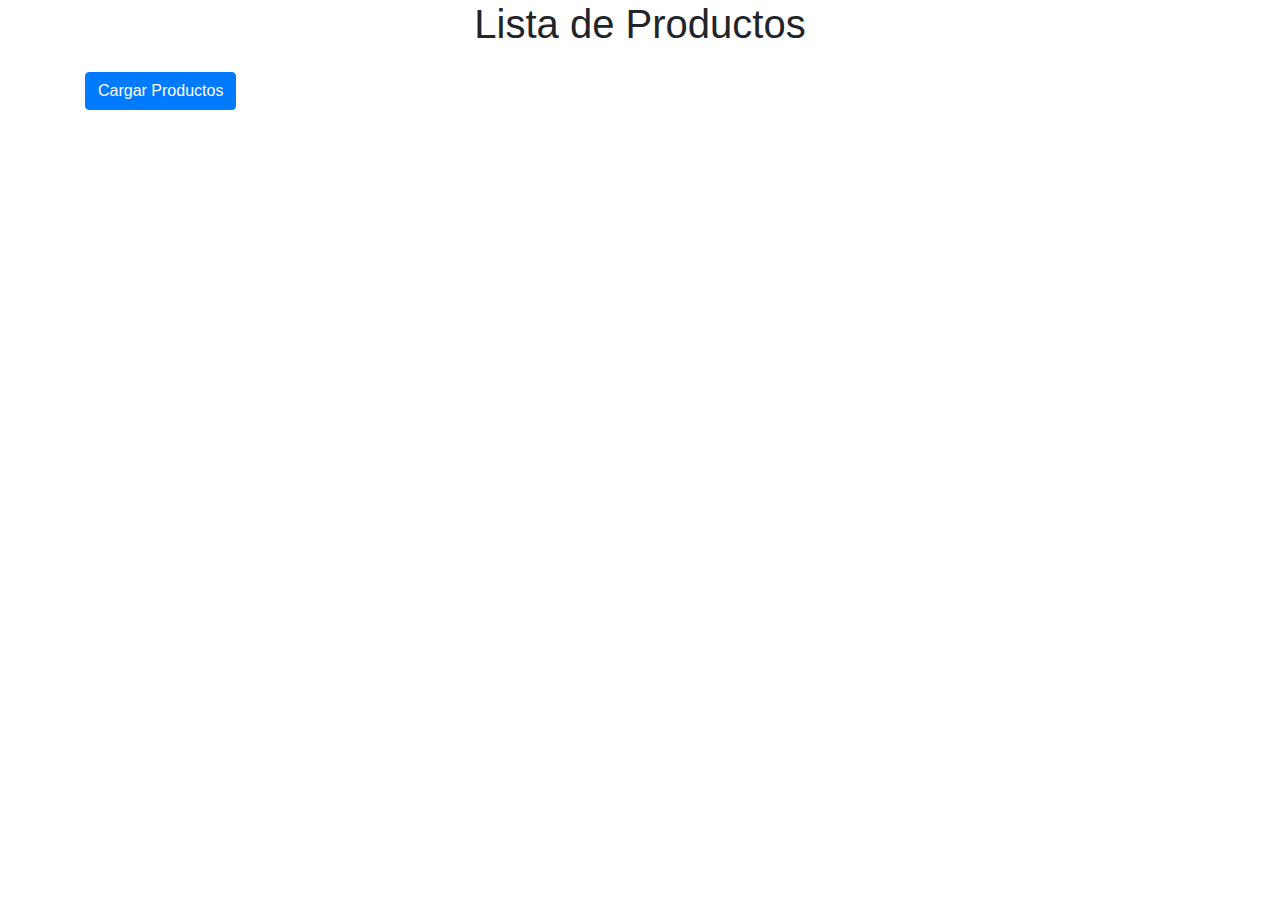
<file: index2.html>
<!DOCTYPE html>
<html lang="en">
<head>
  <meta charset="UTF-8">
  <title>Lista de Tarjetas con Bootstrap y Fetch</title>
  <link rel="stylesheet" href="https://stackpath.bootstrapcdn.com/bootstrap/4.5.2/css/bootstrap.min.css">
</head>
<body>

<div class="container">
    <h1 class="text-center">Lista de Productos</h1>
    <div class="row" id="cards-container">
        <!-- Las tarjetas se añadirán dinámicamente aquí -->
    </div>
    <button onclick="obtenerProductos()" class="btn btn-primary mt-3">Cargar Productos</button>
</div>

<script src="js/scripts.js"></script>
</body>
</html>
</file>
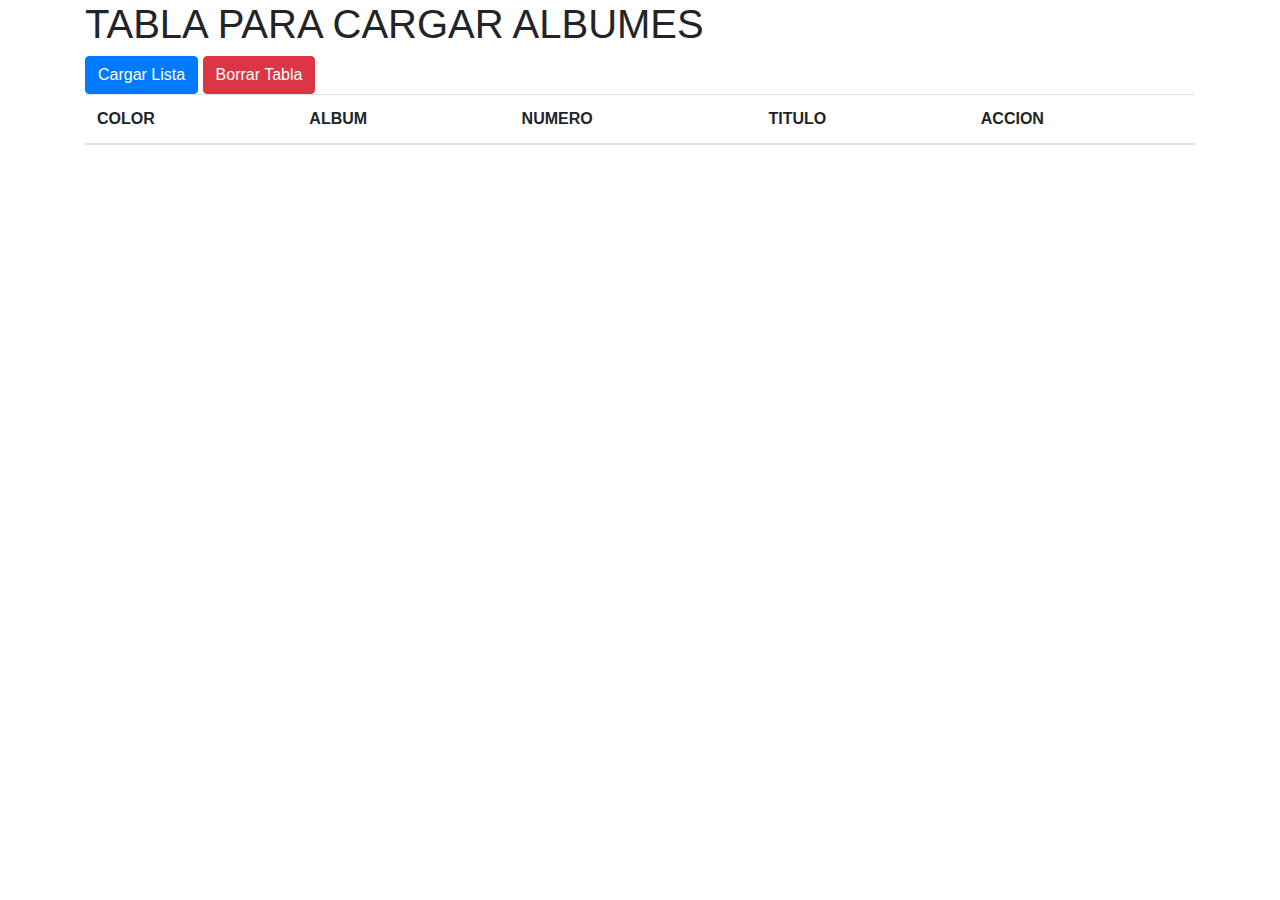
<file: index3.html>
<!DOCTYPE html>
<html lang="en">
<head>
  <meta charset="UTF-8">
  <title>Tabla generada con JavaScript</title>
  <link rel="stylesheet" href="https://stackpath.bootstrapcdn.com/bootstrap/4.5.2/css/bootstrap.min.css">
</head>
<body>

    <div class="container">
        <h1>TABLA PARA CARGAR ALBUMES
            
        </h1>
        <button id="cargarBtn" class="btn btn-primary">Cargar Lista</button>
        <button id="borrarBtn" class="btn btn-danger">Borrar Tabla</button>
        <table id="tabla" class="table">
            <thead>
                <tr>
                    <th>COLOR</th>
                    <th>ALBUM</th>
                    <th>NUMERO</th>
                    <th>TITULO</th>
                    <th>ACCION</th>
                </tr>
            </thead>
            <tbody id="tabla-cuerpo">
                <!-- Aquí se añadirán dinámicamente los datos -->
            </tbody>
        </table>
    </div>

<script src="js/scripts.js"></script>
</body>
</html>
</file>
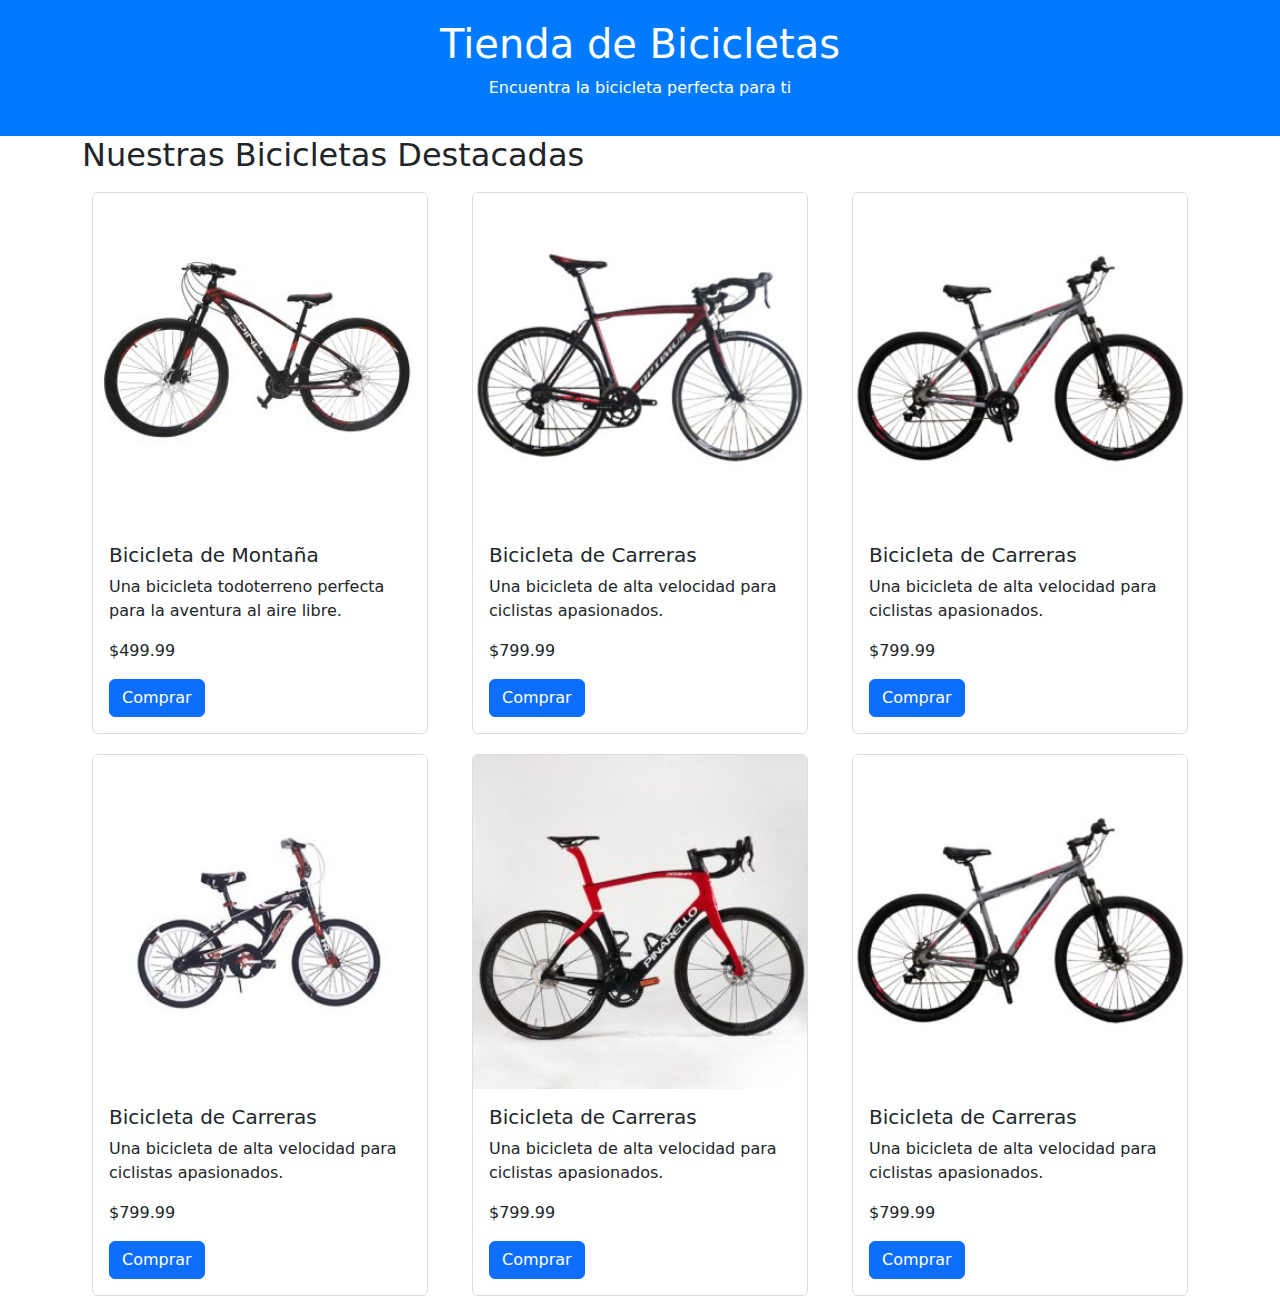
<file: tiendabicicleta.html>
<!DOCTYPE html>
<html lang="en">
<head>
    <meta charset="UTF-8">
    <meta name="viewport" content="width=device-width, initial-scale=1.0">
    <title>Tienda de Bicicletas</title>
    <!-- Incluir Bootstrap CSS -->
    <link rel="stylesheet" href="https://cdn.jsdelivr.net/npm/bootstrap@5.3.0/dist/css/bootstrap.min.css">
    <!-- Estilo personalizado para el encabezado y las tarjetas -->
    <style>
        .header {
            background-color: #007BFF;
            color: #fff;
            padding: 20px;
            text-align: center;
        }
        .product-card {
            border: 1px solid #ddd;
            margin: 10px;
        }
    </style>
</head>
<body>

<div class="header">
    <h1>Tienda de Bicicletas</h1>
    <p>Encuentra la bicicleta perfecta para ti</p>
</div>

<div class="container">
    <h2>Nuestras Bicicletas Destacadas</h2>
    <div class="row">
        <!-- Bicicleta 1 -->
        <div class="col-md-4">
            <div class="card product-card">
                <img src="img/bici1.jpg" class="card-img-top" alt="Bicicleta 1">
                <div class="card-body">
                    <h5 class="card-title">Bicicleta de Montaña</h5>
                    <p class="card-text">Una bicicleta todoterreno perfecta para la aventura al aire libre.</p>
                    <p class="card-text">$499.99</p>
                    <a href="#" class="btn btn-primary">Comprar</a>
                </div>
            </div>
        </div>

        <!-- Bicicleta 2 -->
        <div class="col-md-4">
            <div class="card product-card">
                <img src="img/bici2.jpg" class="card-img-top" alt="Bicicleta 2">
                <div class="card-body">
                    <h5 class="card-title">Bicicleta de Carreras</h5>
                    <p class="card-text">Una bicicleta de alta velocidad para ciclistas apasionados.</p>
                    <p class="card-text">$799.99</p>
                    <a href="#" class="btn btn-primary">Comprar</a>
                </div>
            </div>
        </div>
  <!-- Bicicleta 2 -->
  <div class="col-md-4">
    <div class="card product-card">
        <img src="img/bici3.jpg" class="card-img-top" alt="Bicicleta 2">
        <div class="card-body">
            <h5 class="card-title">Bicicleta de Carreras</h5>
            <p class="card-text">Una bicicleta de alta velocidad para ciclistas apasionados.</p>
            <p class="card-text">$799.99</p>
            <a href="#" class="btn btn-primary">Comprar</a>
        </div>
    </div>
</div>
<!-- Bicicleta 2 -->
<div class="col-md-4">
    <div class="card product-card">
        <img src="img/bici4.jpg" class="card-img-top" alt="Bicicleta 2">
        <div class="card-body">
            <h5 class="card-title">Bicicleta de Carreras</h5>
            <p class="card-text">Una bicicleta de alta velocidad para ciclistas apasionados.</p>
            <p class="card-text">$799.99</p>
            <a href="#" class="btn btn-primary">Comprar</a>
        </div>
    </div>
</div>
<!-- Bicicleta 2 -->
<div class="col-md-4">
    <div class="card product-card">
        <img src="img/bici5.jpg" class="card-img-top" alt="Bicicleta 2">
        <div class="card-body">
            <h5 class="card-title">Bicicleta de Carreras</h5>
            <p class="card-text">Una bicicleta de alta velocidad para ciclistas apasionados.</p>
            <p class="card-text">$799.99</p>
            <a href="#" class="btn btn-primary">Comprar</a>
        </div>
    </div>
</div>
<!-- Bicicleta 2 -->
<div class="col-md-4">
    <div class="card product-card">
        <img src="img/bici6.jpg" class="card-img-top" alt="Bicicleta 2">
        <div class="card-body">
            <h5 class="card-title">Bicicleta de Carreras</h5>
            <p class="card-text">Una bicicleta de alta velocidad para ciclistas apasionados.</p>
            <p class="card-text">$799.99</p>
            <a href="#" class="btn btn-primary">Comprar</a>
        </div>
    </div>
</div>

    </div>
</div>

<!-- Incluir Bootstrap JS y jQuery (opcional, pero necesario para algunas funcionalidades de Bootstrap) -->
<script src="https://code.jquery.com/jquery-3.6.0.min.js"></script>
<script src="https://cdn.jsdelivr.net/npm/bootstrap@5.3.0/dist/js/bootstrap.min.js"></script>
</body>
</html>
</file>
